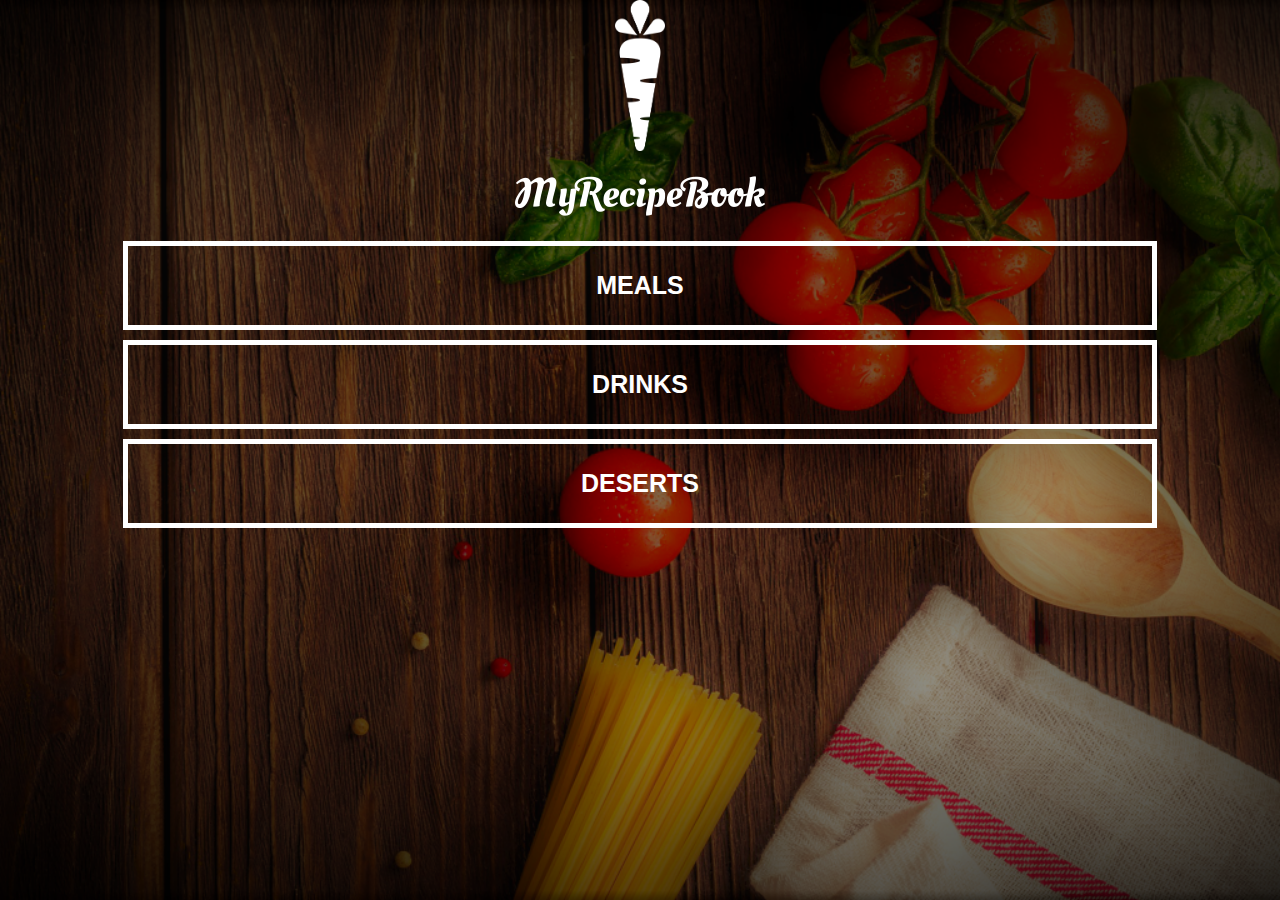
<file: index.html>
<!DOCTYPE html>
<html>
    <head>
        <link rel="stylesheet" href="style.css">
    </head>
   <body class="body-home">
       <div id="home">
           
           <img src="images/logo-img.png" id="home-logo"/>
           <img src="images/logo-text.png" id="home-logo-text"/>

           <div class="home-menu">
               <a href="meals.html" class="home-menu-item">
                <p>Meals</p>
               </a>

               <a href="drinks.html" class="home-menu-item">
                <p>Drinks</p>
               </a> 

               <a href="deserts.html" class="home-menu-item">
                <p>Deserts</p>
               </a>

           </div>
       </div>
  
   </body>
</html>
</file>
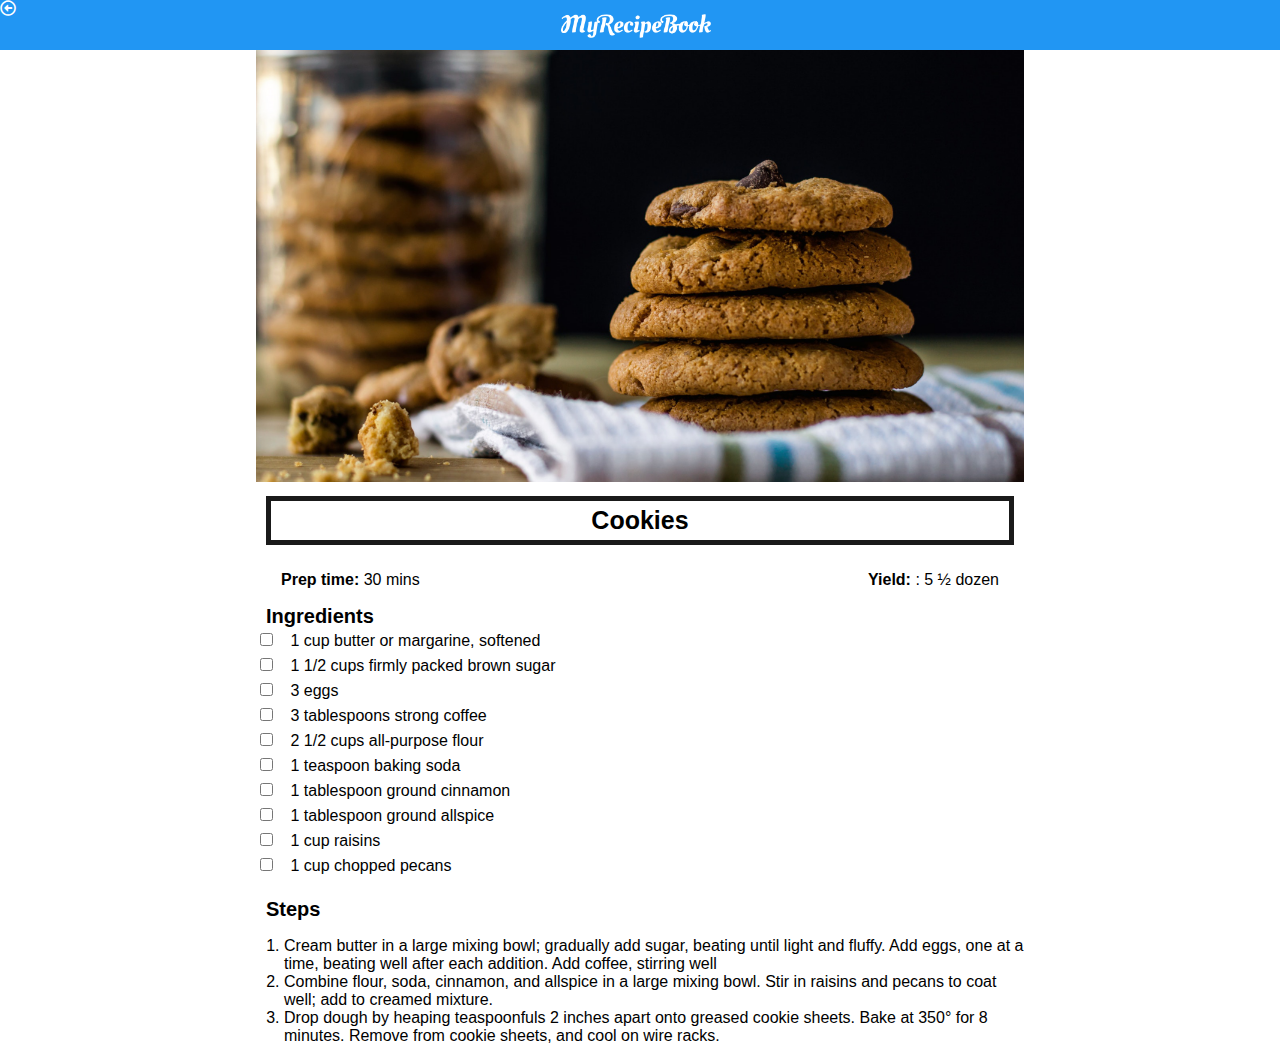
<file: cookies.html>
<!DOCTYPE html>
<html>
    <head>
        <title>My Recipe Book | Desert | Cookies</title>
        <link rel="stylesheet" href="style.css">
        <link rel="stylesheet" href="font-awesome/css/all.css">
    </head>
   <body class="body-recipes">
     <div class="header">
         <a href="deserts.html">
            <i class="far fa-arrow-alt-circle-left"></i>
         </a>
         <img src="images/logo-text.png"/>
     </div>

       <div id="recipe">
           <div class="recipe-details">
        
                <img src="images/cookies.png"/>

                <h1>Cookies</h1>
                    <div class=" recipe-details-info">
                        <p><b>Prep time: </b>30 mins</p>
                        <p style="float: right"><b>Yield: </b>: 5 ½ dozen</p>
                    </div>
    
                    <div class="recipe-details-ingredients">
                        <h2>Ingredients</h2>
     
                        <input id="check 01" type="checkbox"/>
                        <label for="check01">1 cup butter or margarine, softened</label>
                         <br/>
                        <input id="check 02" type="checkbox"/>
                        <label for="check02">1 1/2 cups firmly packed brown sugar</label>
                         <br/>
                        <input id="check 03" type="checkbox"/>
                        <label for="check03">3 eggs</label>
                         <br/>
                        <input id="check 04" type="checkbox"/>
                        <label for="check04">3 tablespoons strong coffee</label>
                         <br/>
                        <input id="check 05" type="checkbox"/>
                        <label for="check05">2 1/2 cups all-purpose flour</label>
                         <br/>
                        <input id="check 06" type="checkbox"/>
                        <label for="check06">1 teaspoon baking soda</label>
                          <br/>
                        <input id="check 07" type="checkbox"/>
                        <label for="check07">1 tablespoon ground cinnamon</label>
                           <br/>
                        <input id="check 08" type="checkbox"/>
                        <label for="check08">1 tablespoon ground allspice</label>
                            <br/>
                        <input id="check 09" type="checkbox"/>
                        <label for="check09">1 cup raisins</label>
                             <br/> 
                        <input id="check 10" type="checkbox"/>
                        <label for="check10">1 cup chopped pecans</label>
                              <br/>
                        </div> 
                
                <div class="recipe-details-steps">
                    <h2>Steps</h2>

                    <ol>
                        <li>Cream butter in a large mixing bowl; gradually add sugar, beating until light and fluffy. Add eggs, one at a time, beating well after each addition. Add coffee, stirring well</li>
                        <li>Combine flour, soda, cinnamon, and allspice in a large mixing bowl. Stir in raisins and pecans to coat well; add to creamed mixture.</li>
                        <li>Drop dough by heaping teaspoonfuls 2 inches apart onto greased cookie sheets. Bake at 350° for 8 minutes. Remove from cookie sheets, and cool on wire racks.</li>
                    </ol>
                </div>

            </div>
       </div>  
   </body>
</html>
</file>
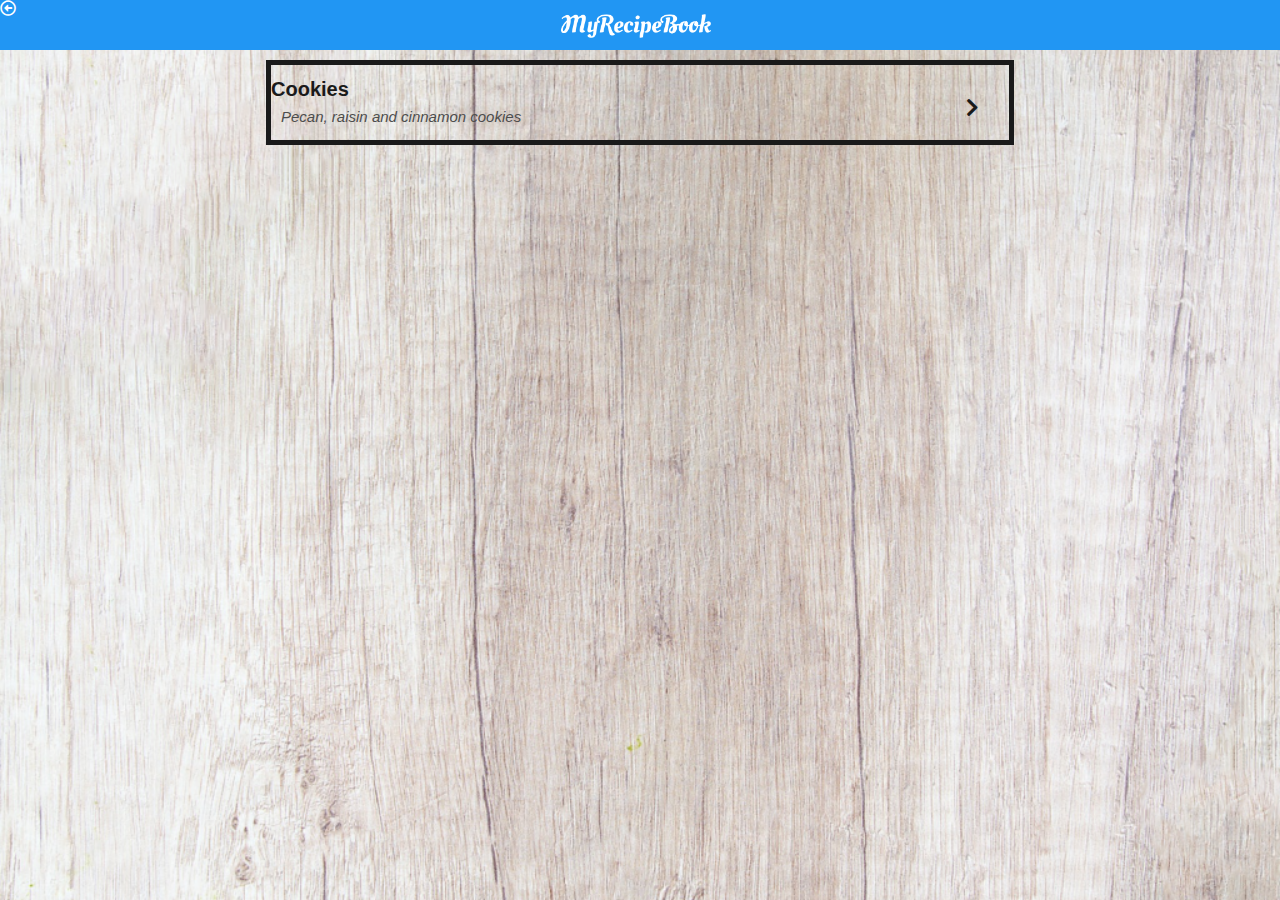
<file: deserts.html>
<!DOCTYPE html>
<html>
    <head>
        <title>My Recipe Book | Deserts</title>
        <link rel="stylesheet" href="style.css">
        <link rel="stylesheet" href="font-awesome/css/all.css">
    </head>
   <body class="body-meals">
     <div class="header">
         <a href="index.html">
            <i class="far fa-arrow-alt-circle-left"></i>
         </a>
         <img src="images/logo-text.png"/>
     </div>

       <div id="meals">

         <div class="meals-list">

            <a href="cookies.html">
                <div class="meals-list-item">
                    <h1>Cookies<i class="fas fa-chevron-right"></i></h1>
                    <p>Pecan, raisin and cinnamon cookies</p>
                </div>  
            </a>
         </div>
       </div>
  
   </body>
</html>
</file>
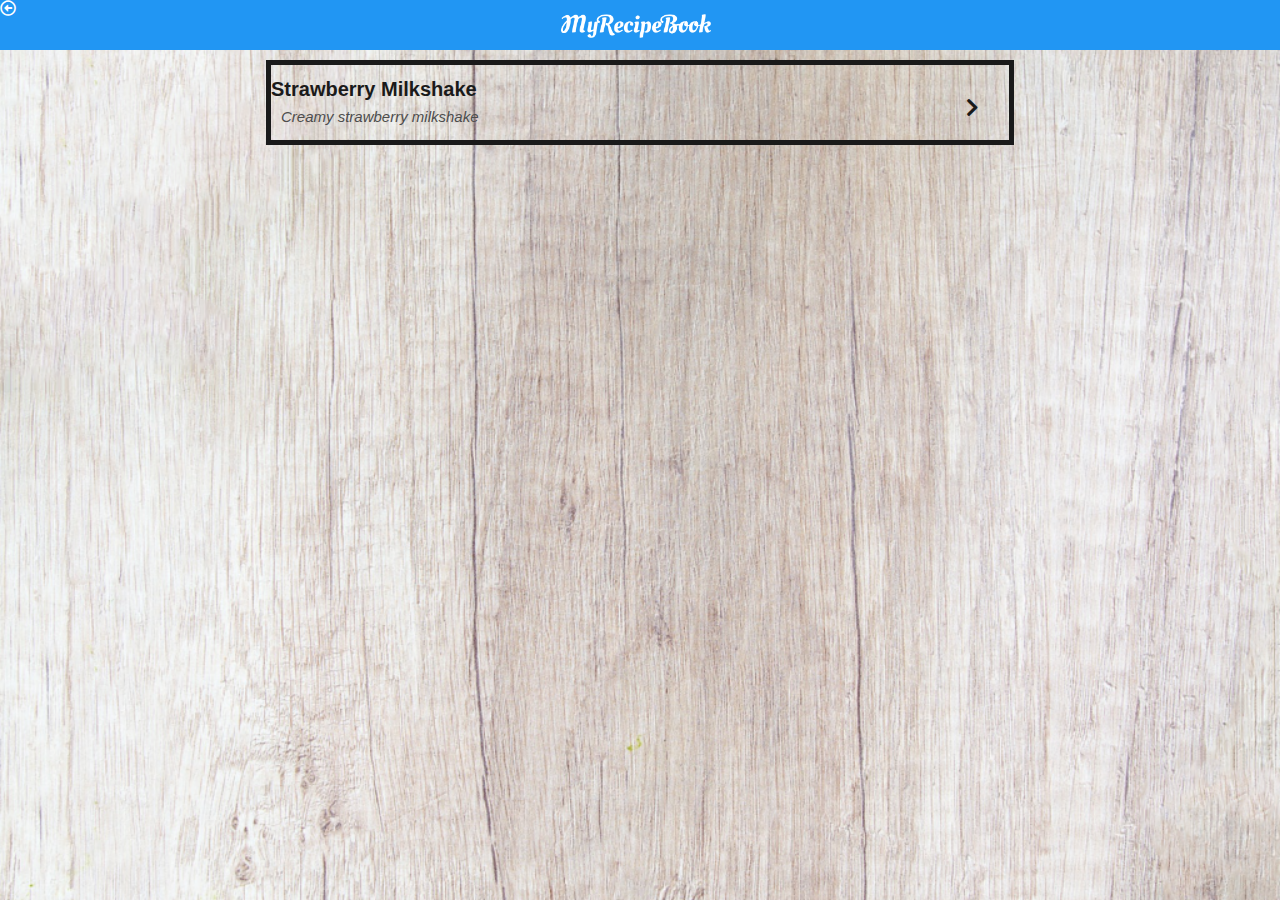
<file: drinks.html>
<!DOCTYPE html>
<html>
    <head>
        <title>My Recipe Book | Drinks</title>
        <link rel="stylesheet" href="style.css">
        <link rel="stylesheet" href="font-awesome/css/all.css">
    </head>
   <body class="body-meals">
     <div class="header">
         <a href="index.html">
            <i class="far fa-arrow-alt-circle-left"></i>
         </a>
         <img src="images/logo-text.png"/>
     </div>

       <div id="meals">

         <div class="meals-list">

            <a href="strawberry-milkshake.html">
                <div class="meals-list-item">
                    <h1>Strawberry Milkshake <i class="fas fa-chevron-right"></i></h1>
                    <p>Creamy strawberry milkshake</p>
                </div>  
            </a>
         </div>
       </div>
  
   </body>
</html>
</file>
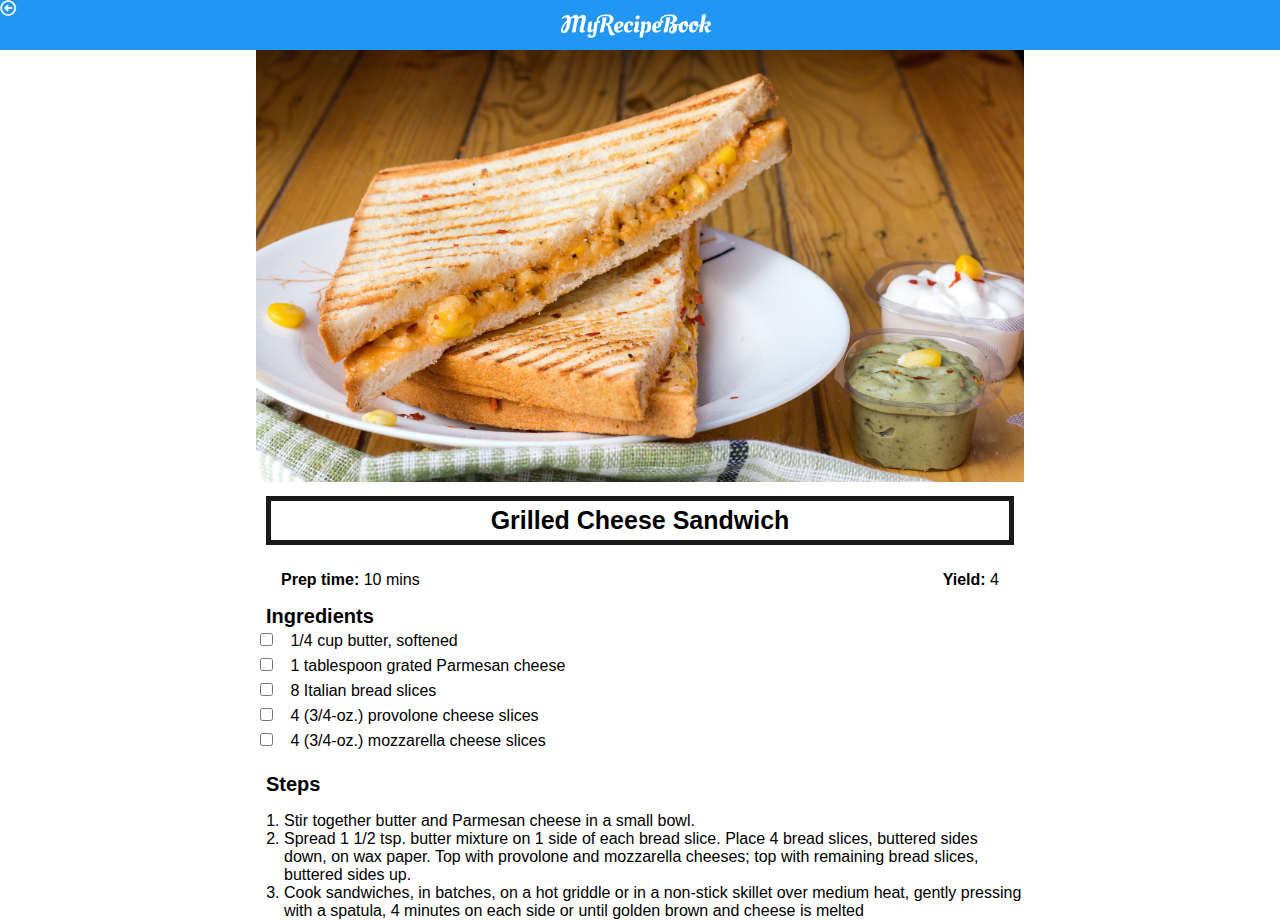
<file: grilled-cheese.html>
<!DOCTYPE html>
<html>
    <head>
        <title>My Recipe Book | Meals | Grilled Cheese</title>
        <link rel="stylesheet" href="style.css">
        <link rel="stylesheet" href="font-awesome/css/all.css">
    </head>
   <body class="body-recipes">
     <div class="header">
         <a href="meals.html">
            <i class="far fa-arrow-alt-circle-left"></i>
         </a>
         <img src="images/logo-text.png"/>
     </div>

       <div id="recipe">
           <div class="recipe-details">
               <img src="images/grilledCheese.png"/>
           
                <h1>Grilled Cheese Sandwich</h1>
                <div class=" recipe-details-info">
                    <p><b>Prep time: </b>10 mins</p>
                    <p style="float: right"><b>Yield: </b>4</p>
                </div>

               <div class="recipe-details-ingredients">
                   <h2>Ingredients</h2>

                   <input id="check 01" type="checkbox"/>
                   <label for="check01">1/4 cup butter, softened</label>
                    <br/>
                   <input id="check 02" type="checkbox"/>
                   <label for="check02">1 tablespoon grated Parmesan cheese</label>
                    <br/>
                   <input id="check 03" type="checkbox"/>
                   <label for="check03">8 Italian bread slices</label>
                    <br/>
                   <input id="check 04" type="checkbox"/>
                   <label for="check04">4 (3/4-oz.) provolone cheese slices</label>
                    <br/>
                   <input id="check 05" type="checkbox"/>
                   <label for="check05">4 (3/4-oz.) mozzarella cheese slices</label>
                </div>
                
                <div class="recipe-details-steps">
                    <h2>Steps</h2>

                    <ol>
                        <li>Stir together butter and Parmesan cheese in a small bowl.</li>
                        <li>Spread 1 1/2 tsp. butter mixture on 1 side of each bread slice. Place 4 bread slices, buttered sides down, on wax paper. Top with provolone and mozzarella cheeses; top with remaining bread slices, buttered sides up.</li>
                        <li>Cook sandwiches, in batches, on a hot griddle or in a non-stick skillet over medium heat, gently pressing with a spatula, 4 minutes on each side or until golden brown and cheese is melted</li>
                    </ol>
                </div>

            </div>
       </div>  
   </body>
</html>
</file>
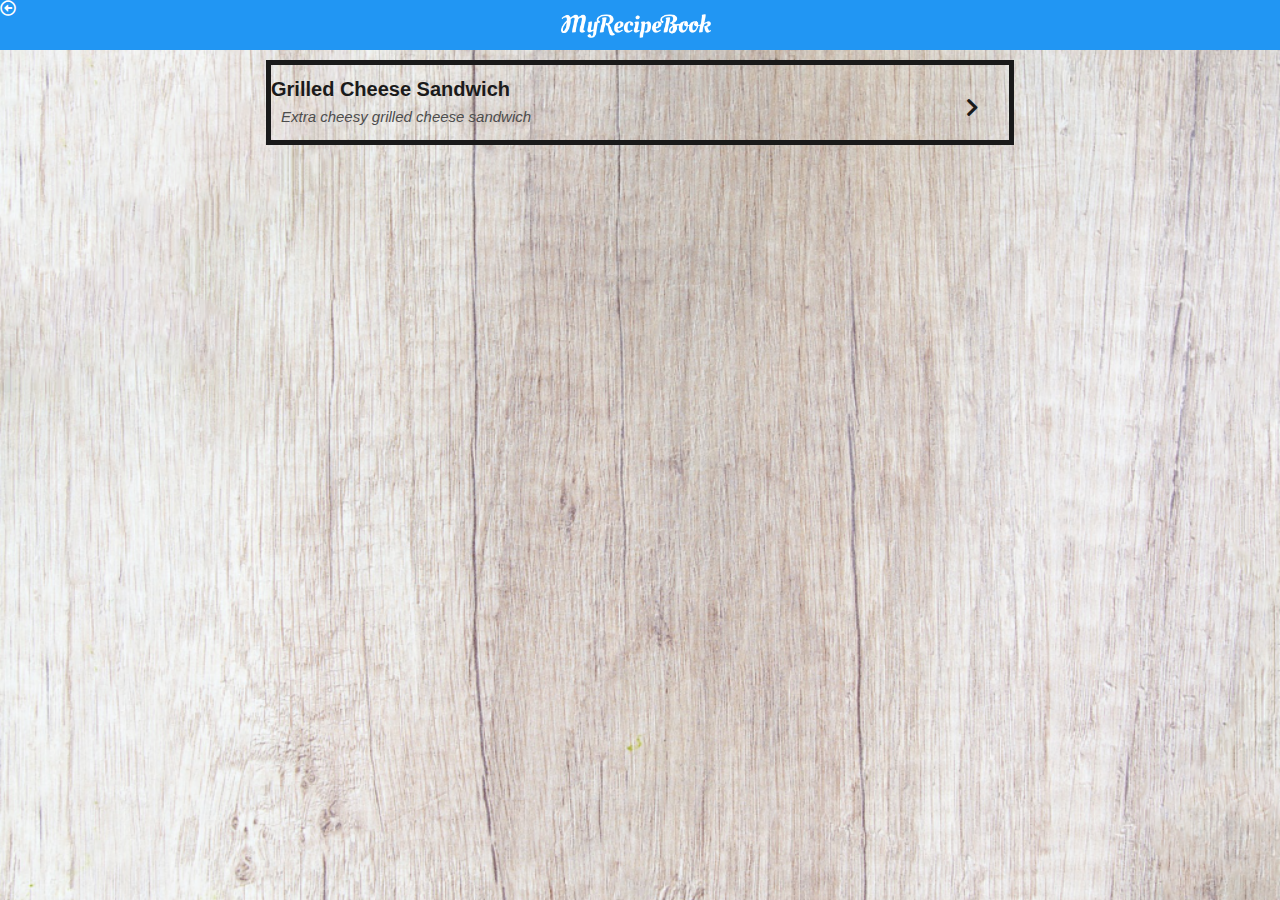
<file: meals.html>
<!DOCTYPE html>
<html>
    <head>
        <title>My Recipe Book | Meals</title>
        <link rel="stylesheet" href="style.css">
        <link rel="stylesheet" href="font-awesome/css/all.css">
    </head>
   <body class="body-meals">
     <div class="header">
         <a href="index.html">
            <i class="far fa-arrow-alt-circle-left"></i>
         </a>
         <img src="images/logo-text.png"/>
     </div>

       <div id="meals">

         <div class="meals-list">

            <a href="grilled-cheese.html">
                <div class="meals-list-item">
                    <h1>Grilled Cheese Sandwich <i class="fas fa-chevron-right"></i></h1>
                    <p>Extra cheesy grilled cheese sandwich</p>
                </div>  
            </a>
         </div>
       </div>
  
   </body>
</html>
</file>
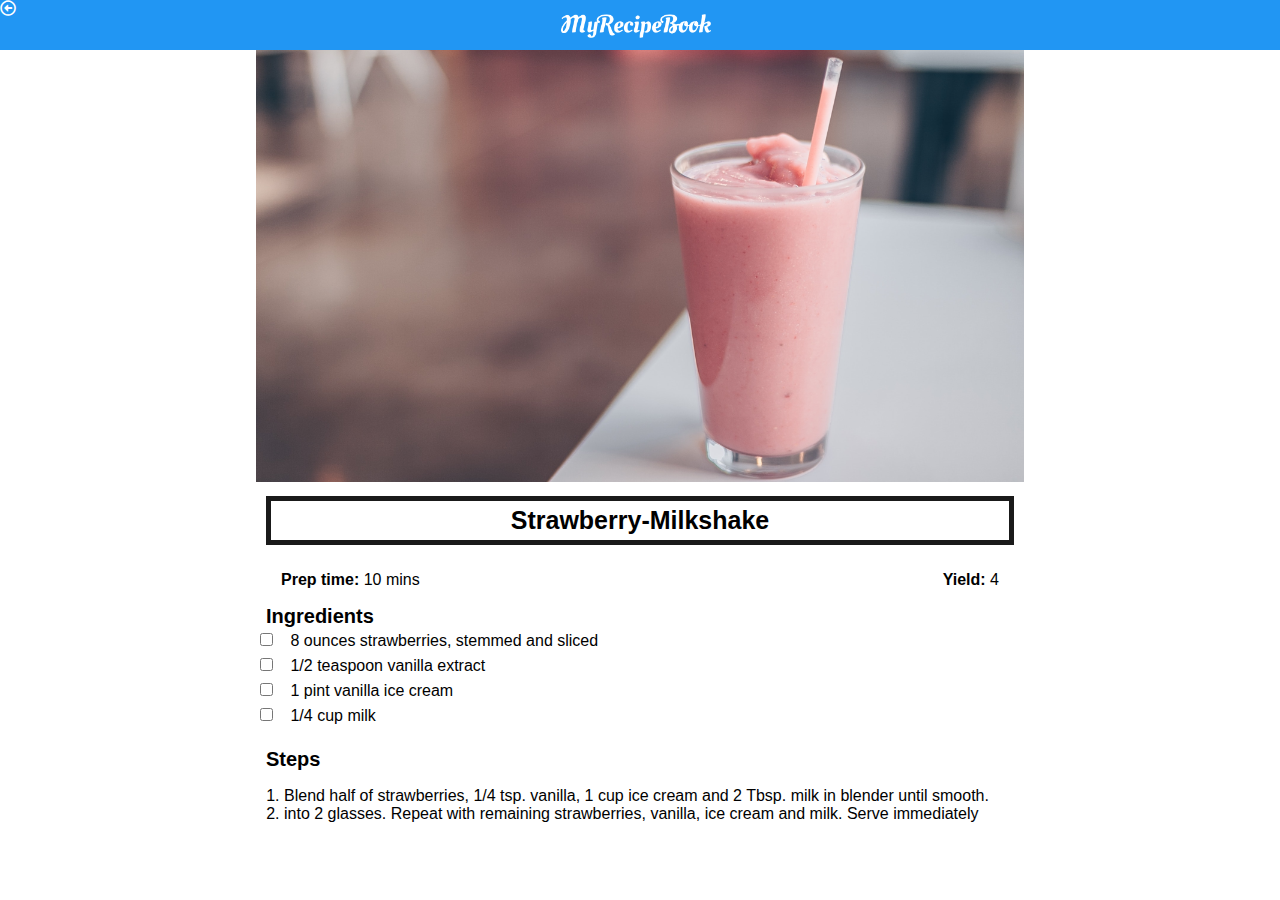
<file: strawberry-milkshake.html>
<!DOCTYPE html>
<html>
    <head>
        <title>My Recipe Book | Drinks | Milkshake</title>
        <link rel="stylesheet" href="style.css">
        <link rel="stylesheet" href="font-awesome/css/all.css">
    </head>
   <body class="body-recipies">
     <div class="header">
         <a href="drinks.html">
            <i class="far fa-arrow-alt-circle-left"></i>
         </a>
         <img src="images/logo-text.png"/>
     </div>

       <div id="recipe">

         <div class="recipe-details">
 
                    <img src="images/strawberryMilkshake.png"/>
           
                    <h1>Strawberry-Milkshake</h1>
                    <div class=" recipe-details-info">
                        <p><b>Prep time: </b>10 mins</p>
                        <p style="float: right"><b>Yield: </b>4</p>
                    </div>
    
                   <div class="recipe-details-ingredients">
                       <h2>Ingredients</h2>
    
                       <input id="check 01" type="checkbox"/>
                       <label for="check01">8 ounces strawberries, stemmed and sliced</label>
                        <br/>
                       <input id="check 02" type="checkbox"/>
                       <label for="check02">1/2 teaspoon vanilla extract</label>
                        <br/>
                       <input id="check 03" type="checkbox"/>
                       <label for="check03">1 pint vanilla ice cream</label>
                        <br/>
                       <input id="check 04" type="checkbox"/>
                       <label for="check04">1/4 cup milk</label>
                    </div>

                <div class="recipe-details-steps">
                    <h2>Steps</h2>

                    <ol>
                        <li>Blend half of strawberries, 1/4 tsp. vanilla, 1 cup ice cream and 2 Tbsp. milk in blender until smooth.</li>
                        <li>into 2 glasses. Repeat with remaining strawberries, vanilla, ice cream and milk. Serve immediately</li>
                    </ol>
                </div>
         </div>
       </div>
  
   </body>
</html>
</file>
<file: style.css>
html{
    height: 100%;
}

body{
    font-family: sans-serif;
    margin: 0;
    padding: 0;

    height: 100%;
}

.body-home{
    background-image: url('images/background-01-port.png');
    background-position: center;
    background-attachment: fixed;
    background-repeat: no-repeat;
    background-size: cover;
}

.body-meals{
    background-image: url('images/background-02-port.png');
    background-position: center;
    background-attachment: fixed;
    background-repeat: no-repeat;
    background-size: cover;
}

/*=============HEADER================*/

.header{
    background-color: #2196f3;

    width: 100%;
    height: 50px;
    top: 0;

    position: fixed;
    overflow: hidden;

    text-align: center;
}

.header i{
    float: left;
    padding: 17xp 0px 0px 17px;
    color: white;
}

.header img{
    width: 150px;
    padding-top: 14px;
    padding-right: 25px;
}

/*=============HOME-PAGE================*/

#home-logo{
    width: 50px;
    display: block;
    margin: auto;
    padding-top: 25px 10px 10px 10px;
}

#home-logo-text{
     width: auto;
     display: block;
     margin: auto;
     padding: 25px;
}

/*==========HOME-PAGE-MENU===============*/

.home-menu-item{
    text-decoration: none;
    text-transform: uppercase;

    color: white;
    font-size: 25px;
    font-weight: bold;
    text-align: center;
    border: 5px solid white;

    display: block;
    margin: auto;
    margin-bottom: 10px;
    width: 80%;
}

/*=============MEALS-PAGE================*/

#meals{
    padding-top: 50px;
}

/*==========MEALS-PAGE-MENU===============*/

.meals-list a {
    text-decoration: none;
}

.meals-list-item{
    border: 5px solid #1a1a1a;
    margin: 10px;
}

.meals-list-item h1{
    font-weight: bold;
    font-size: 20px;
    color: #1a1a1a;
    padding-right: 10px;
}

.meals-list-item i{
    float: right;
    color: #1a1a1a;
    padding: 20px;
}

.meals-list-item p{
    font-size: 15px;
    font-style: italic;
    color: #4d4d4d;
    margin-top: -7px;
    padding-left: 10px;
}

/*=============RECIPE-PAGE================*/

#recipe{
    padding-top: 50px;
}

/*=============RECIPE-DETAILS================*/

.recipe-details img{
    width: 100%;
}

.recipe-details h1{
    font-size: 25px;
    text-align: center;
    border: 5px solid #1a1a1a;
    margin: 10px;
    padding: 5px;
}

.recipe-details h2{
    font-size: 20px;
    text-align: left;
    margin: 0;
    margin-left: 10px;
}

.recipe-details-info{
    margin-left: 25px;
    margin-right: 25px;
}

.recipe-details-info p{
    font-size: 13;
    display: inline-block;
}

.recipe-details-ingredients label{
    line-height: 25px;
    margin-left: 10px;
}

.recipe-details-steps{
    padding-top: 20px;
}

.recipe-details-steps ol{
    padding-left: 28px;
}

/*=============RESPONSIVE-LAYOUT================*/

@media only screen and (min-width: 600px){
    #meals{
       width: 80%; 
       margin: auto;
    }

    #recipe{
        width: 80%;
        margin: auto;
    }
}

@media only screen and (min-width: 1000px){
    #meals{
        width: 60%; 
        margin: auto;
     }
 
     #recipe{
         width: 60%;
         margin: auto;
     }  
}

@media only screen and (min-width: 1500px){
    #meals{
        width: 40%; 
        margin: auto;
     }
 
     #recipe{
         width: 40%;
         margin: auto;
     }  
}

@media only screen and (min-width: 1000px){
    .body-home{
        background-image: url('images/background-01-land.png');
    }

    .body-meals{
        background-image: url('images/background-02-land.png');
    }
}
</file>
